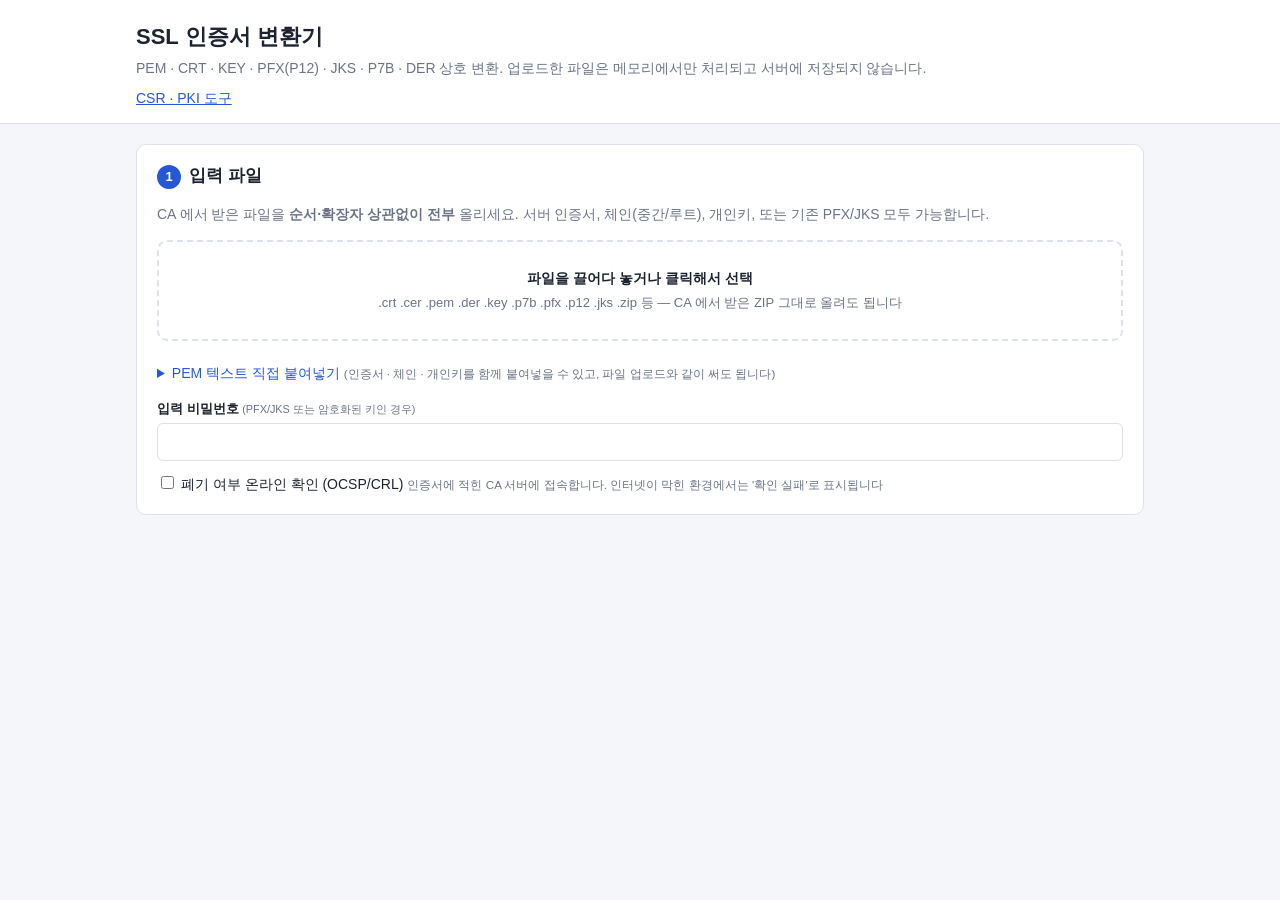
<file: src/main/resources/static/index.html>
<!doctype html>
<html lang="ko">
<head>
<meta charset="utf-8">
<meta name="viewport" content="width=device-width, initial-scale=1">
<title>SSL 인증서 변환기</title>
<link rel="stylesheet" href="style.css">
</head>
<body>
<header class="top">
	<div class="wrap">
		<h1>SSL 인증서 변환기</h1>
		<p>PEM · CRT · KEY · PFX(P12) · JKS · P7B · DER 상호 변환. 업로드한 파일은 메모리에서만 처리되고 서버에 저장되지 않습니다.</p>
		<nav class="tool-nav"><a href="tools.html">CSR · PKI 도구</a></nav>
	</div>
</header>

<main class="wrap">
	<!-- 1. 입력 -->
	<section class="card">
		<h2><span class="step">1</span> 입력 파일</h2>
		<p class="hint">CA 에서 받은 파일을 <b>순서·확장자 상관없이 전부</b> 올리세요. 서버 인증서, 체인(중간/루트), 개인키, 또는 기존 PFX/JKS 모두 가능합니다.</p>

		<label id="dropzone" class="dropzone">
			<input id="fileInput" type="file" multiple hidden>
			<strong>파일을 끌어다 놓거나 클릭해서 선택</strong>
			<span>.crt .cer .pem .der .key .p7b .pfx .p12 .jks .zip 등 — CA 에서 받은 ZIP 그대로 올려도 됩니다</span>
		</label>
		<ul id="fileList" class="file-list"></ul>

		<details class="paste">
			<summary>PEM 텍스트 직접 붙여넣기 <small>(인증서 · 체인 · 개인키를 함께 붙여넣을 수 있고, 파일 업로드와 같이 써도 됩니다)</small></summary>
			<textarea id="pasteText" rows="8" spellcheck="false" placeholder="-----BEGIN CERTIFICATE-----&#10;(서버 인증서)&#10;-----END CERTIFICATE-----&#10;-----BEGIN CERTIFICATE-----&#10;(중간 인증서)&#10;-----END CERTIFICATE-----&#10;-----BEGIN PRIVATE KEY-----&#10;(개인키 — PFX/JKS/.key 를 만들려면 필요)&#10;-----END PRIVATE KEY-----"></textarea>
		</details>

		<div class="row">
			<label class="field">
				<span>입력 비밀번호 <small>(PFX/JKS 또는 암호화된 키인 경우)</small></span>
				<input id="inPassword" type="password" autocomplete="off">
			</label>
			<label class="field" id="aliasField" hidden>
				<span>사용할 키스토어 항목(별칭)</span>
				<select id="inAlias"></select>
			</label>
		</div>
		<div class="checks">
			<label><input id="checkRevocation" type="checkbox"> 폐기 여부 온라인 확인 (OCSP/CRL) <small>인증서에 적힌 CA 서버에 접속합니다. 인터넷이 막힌 환경에서는 '확인 실패'로 표시됩니다</small></label>
		</div>
	</section>

	<!-- 2. 분석 결과 -->
	<section class="card" id="analysisCard" hidden>
		<h2><span class="step">2</span> 분석 결과 <span id="analyzing" class="spinner" hidden></span></h2>
		<div id="checklist" class="checklist"></div>
		<div id="messages"></div>
		<div id="sources" class="sources"></div>
		<div id="chain" class="chain"></div>
		<div id="unrelated"></div>
	</section>

	<!-- 3. 출력 -->
	<section class="card" id="outputCard" hidden>
		<h2><span class="step">3</span> 출력 형식</h2>
		<div class="presets">
			<span>빠른 선택:</span>
			<button type="button" data-preset="nginx">Nginx</button>
			<button type="button" data-preset="apache">Apache</button>
			<button type="button" data-preset="tomcat">Tomcat / Spring Boot</button>
			<button type="button" data-preset="iis">IIS / Windows</button>
			<button type="button" data-preset="haproxy">HAProxy</button>
			<button type="button" data-preset="all">전체</button>
			<button type="button" data-preset="none" class="ghost">선택 해제</button>
		</div>
		<div id="formats" class="formats"></div>
		<div id="noKeyWarning" class="msg warn" hidden>⚠ 개인키가 없어 PFX/JKS 에는 인증서만 들어갑니다. 서버(Tomcat, IIS 등)에 설치하려면 1단계에서 개인키를 추가하세요.</div>

		<div class="options">
			<label class="field">
				<span>파일명</span>
				<input id="baseName" type="text" autocomplete="off">
			</label>
			<label class="field">
				<span>별칭(alias) <small>PFX/JKS 항목 이름</small></span>
				<input id="outAlias" type="text" autocomplete="off">
			</label>
			<label class="field">
				<span>출력 비밀번호 <small id="pwHint">PFX/JKS/암호화 키에 사용</small></span>
				<input id="outPassword" type="password" autocomplete="new-password">
			</label>
			<label class="field">
				<span>개인키 형식</span>
				<select id="keyFormat">
					<option value="PKCS8">PKCS#8 (BEGIN PRIVATE KEY) — 권장</option>
					<option value="TRADITIONAL">전통 형식 (BEGIN RSA/EC PRIVATE KEY)</option>
				</select>
			</label>
		</div>
		<div class="checks">
			<label><input id="noPassword" type="checkbox"> 비밀번호 없이 생성 <small>PFX 를 비밀번호 없이(빈 비밀번호) 만듭니다. 개인키가 보호되지 않으니 파일 관리에 주의하세요. JKS 는 지원하지 않습니다</small></label>
			<label><input id="encryptKey" type="checkbox"> 개인키 파일 암호화 <small>출력 비밀번호로 .key · 통합 PEM 을 암호화합니다. Nginx/Apache 는 시작할 때마다 비밀번호를 물어봅니다</small></label>
			<label><input id="includeRoot" type="checkbox" checked> 루트 인증서 포함 <small>(입력에 있는 경우)</small></label>
			<label id="crossSignedField" hidden><input id="crossSignedPath" type="checkbox"> 교차 서명 경로 사용 (구형 클라이언트 호환) <small>새 루트를 모르는 구형 Android · Java · 장비를 위해 교차 서명 인증서를 거쳐 옛 루트까지 잇는 체인을 만듭니다. 최신 브라우저만 쓴다면 필요 없습니다</small></label>
			<label><input id="legacyPfx" type="checkbox"> PFX 레거시 암호화 (3DES/SHA1) <small>Windows Server 2016 이하 · 구형 Java 에서 가져오기 실패 시</small></label>
		</div>

		<div class="actions">
			<button type="button" id="downloadBtn" class="primary">변환 후 다운로드</button>
			<span id="downloadInfo" class="muted"></span>
		</div>
		<div id="convertError" class="msg error" hidden></div>
	</section>

	<!-- 가이드 -->
	<section class="card" id="guideCard" hidden>
		<h2>서버 설정 예시</h2>
		<div class="tabs" id="guideTabs"></div>
		<pre id="guideBody" class="code"></pre>
	</section>
</main>

<script src="app.js"></script>
</body>
</html>
</file>
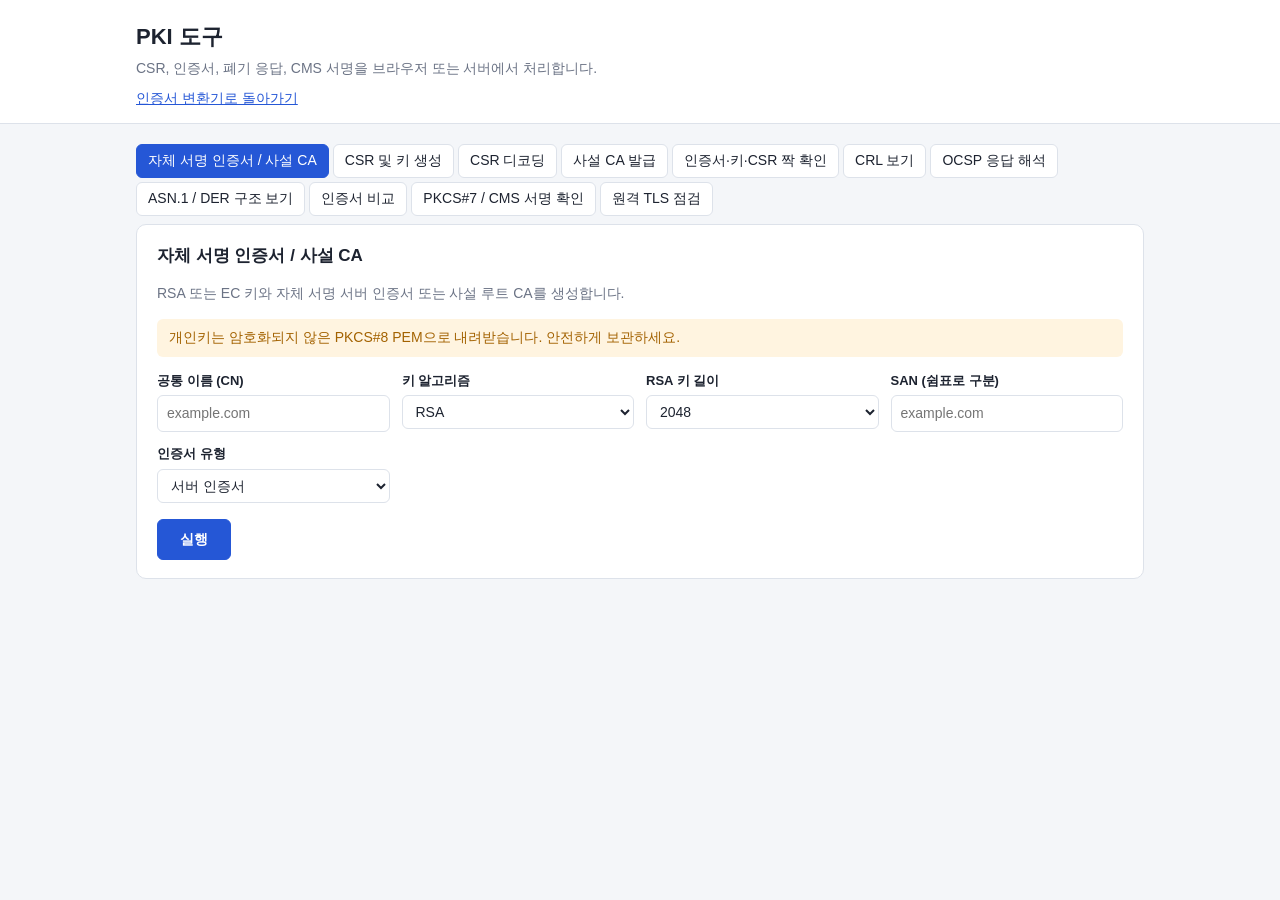
<file: src/main/resources/static/tools.html>
<!doctype html>
<html lang="ko">
<head>
	<meta charset="utf-8">
	<meta name="viewport" content="width=device-width, initial-scale=1">
	<title>PKI 도구 | SSL Converter</title>
	<link rel="stylesheet" href="style.css">
</head>
<body>
<header class="top">
	<div class="wrap">
		<h1>PKI 도구</h1>
		<p>CSR, 인증서, 폐기 응답, CMS 서명을 브라우저 또는 서버에서 처리합니다.</p>
		<nav class="tool-nav"><a href="index.html">인증서 변환기로 돌아가기</a></nav>
	</div>
</header>
<main class="wrap">
	<div id="tool-tabs" class="tabs" role="tablist" aria-label="PKI 도구"></div>
	<section class="card">
		<h2 id="tool-title"></h2>
		<p id="tool-description" class="hint"></p>
		<div id="tool-warning" class="msg warn" hidden></div>
		<form id="tool-form"></form>
	</section>
	<section id="tool-output" class="card" hidden aria-live="polite"></section>
</main>
<script src="tools.js"></script>
</body>
</html>
</file>
<file: src/main/resources/static/style.css>
:root {
	--bg: #f4f6f9;
	--card: #ffffff;
	--text: #1d2330;
	--muted: #6b7385;
	--line: #dde2ea;
	--accent: #2557d6;
	--accent-soft: #e8eefc;
	--ok: #1f8a4c;
	--ok-soft: #e5f5ec;
	--warn: #a36200;
	--warn-soft: #fff4e0;
	--err: #c0362c;
	--err-soft: #fdecea;
	--code: #f6f8fa;
}

@media (prefers-color-scheme: dark) {
	:root {
		--bg: #14171d;
		--card: #1d222b;
		--text: #e3e7ee;
		--muted: #949cad;
		--line: #2f3642;
		--accent: #6d95ff;
		--accent-soft: #233150;
		--ok: #4cc584;
		--ok-soft: #1b3326;
		--warn: #f0b24d;
		--warn-soft: #3a2e17;
		--err: #ff7b6f;
		--err-soft: #3d1f1d;
		--code: #161a21;
	}
}

* { box-sizing: border-box; }
[hidden] { display: none !important; }

body {
	margin: 0;
	background: var(--bg);
	color: var(--text);
	font: 14px/1.55 -apple-system, "Segoe UI", "Malgun Gothic", "Apple SD Gothic Neo", sans-serif;
}

.wrap { max-width: 1040px; margin: 0 auto; padding: 0 16px; }

.top { background: var(--card); border-bottom: 1px solid var(--line); padding: 20px 0 14px; margin-bottom: 20px; }
.top h1 { margin: 0 0 4px; font-size: 22px; }
.top p { margin: 0; color: var(--muted); }

.card {
	background: var(--card);
	border: 1px solid var(--line);
	border-radius: 10px;
	padding: 18px 20px;
	margin-bottom: 18px;
}
.card h2 { margin: 0 0 10px; font-size: 17px; display: flex; align-items: center; gap: 8px; }
.step {
	display: inline-grid; place-items: center;
	width: 24px; height: 24px; border-radius: 50%;
	background: var(--accent); color: #fff; font-size: 13px;
}
.hint, .muted { color: var(--muted); }
small { color: var(--muted); font-weight: normal; }

.dropzone {
	display: flex; flex-direction: column; align-items: center; gap: 4px;
	border: 2px dashed var(--line); border-radius: 10px;
	padding: 26px 12px; cursor: pointer; text-align: center;
	transition: border-color .15s, background .15s;
}
.dropzone span { color: var(--muted); font-size: 13px; }
.dropzone:hover, .dropzone.over { border-color: var(--accent); background: var(--accent-soft); }

.file-list { list-style: none; padding: 0; margin: 10px 0 0; display: flex; flex-wrap: wrap; gap: 6px; }
.file-list li {
	display: flex; align-items: center; gap: 6px;
	background: var(--code); border: 1px solid var(--line); border-radius: 6px;
	padding: 3px 4px 3px 10px; font-size: 13px;
}
.file-list button { border: 0; background: none; color: var(--muted); cursor: pointer; font-size: 15px; padding: 0 6px; }
.file-list button:hover { color: var(--err); }

.paste { margin-top: 12px; }
.paste summary { cursor: pointer; color: var(--accent); }
textarea {
	width: 100%; margin-top: 8px; font: 12px/1.4 Consolas, "D2Coding", monospace;
	background: var(--code); color: var(--text); border: 1px solid var(--line); border-radius: 6px; padding: 8px;
}

.row, .options { display: grid; grid-template-columns: repeat(auto-fit, minmax(220px, 1fr)); gap: 12px; margin-top: 14px; }
.field { display: flex; flex-direction: column; gap: 4px; }
.field > span { font-weight: 600; font-size: 13px; }
input[type=text], input[type=password], select {
	padding: 7px 9px; border: 1px solid var(--line); border-radius: 6px;
	background: var(--card); color: var(--text); font: inherit; min-width: 0;
}
input:focus, select:focus, textarea:focus { outline: 2px solid var(--accent-soft); border-color: var(--accent); }

.msg { border-radius: 6px; padding: 8px 12px; margin: 6px 0; white-space: pre-line; }
.msg.error { background: var(--err-soft); color: var(--err); }
.msg.warn { background: var(--warn-soft); color: var(--warn); }
.msg.info { background: var(--accent-soft); color: var(--text); }

.checklist { border: 1px solid var(--line); border-radius: 8px; margin-bottom: 12px; overflow: hidden; }
.checklist:empty { display: none; }
.check { display: grid; grid-template-columns: 26px 130px 1fr; gap: 8px; padding: 7px 12px; border-top: 1px solid var(--line); align-items: start; }
.check:first-child { border-top: 0; }
.check .icon { font-weight: 700; text-align: center; }
.check .title { font-weight: 600; }
.check.PASS .icon { color: var(--ok); }
.check.WARN { background: var(--warn-soft); }
.check.WARN .icon { color: var(--warn); }
.check.FAIL { background: var(--err-soft); }
.check.FAIL .icon, .check.FAIL .title { color: var(--err); }
.check.SKIPPED { color: var(--muted); }
.check ul { margin: 4px 0 0; padding-left: 18px; font-size: 12px; color: var(--muted); }
.check.WARN ul, .check.FAIL ul { color: var(--text); }
.checklist-head { display: flex; justify-content: space-between; align-items: center; padding: 8px 12px; background: var(--code); font-weight: 600; border-bottom: 1px solid var(--line); }
.checklist-head small { font-weight: normal; }

.sources { display: flex; flex-wrap: wrap; gap: 6px; margin: 8px 0 12px; }
.source { font-size: 12px; background: var(--code); border: 1px solid var(--line); border-radius: 6px; padding: 4px 8px; }
.source b { font-weight: 600; }
.source .notes { display: block; color: var(--muted); }

.chain { display: flex; flex-direction: column; gap: 0; }
.cert { border: 1px solid var(--line); border-radius: 8px; padding: 10px 12px; background: var(--card); }
.cert.leaf { border-color: var(--accent); }
.cert-head { display: flex; flex-wrap: wrap; align-items: center; gap: 8px; cursor: pointer; }
.cert-head .cn { font-weight: 600; font-size: 15px; word-break: break-all; }
.badge { font-size: 11px; padding: 1px 7px; border-radius: 10px; background: var(--code); border: 1px solid var(--line); white-space: nowrap; }
.badge.role { background: var(--accent-soft); border-color: transparent; color: var(--accent); }
.badge.ok { background: var(--ok-soft); color: var(--ok); border-color: transparent; }
.badge.warn { background: var(--warn-soft); color: var(--warn); border-color: transparent; }
.badge.err { background: var(--err-soft); color: var(--err); border-color: transparent; }
.cert-meta { color: var(--muted); font-size: 12px; margin-top: 2px; }
.cert dl { display: grid; grid-template-columns: 110px 1fr; gap: 3px 10px; margin: 10px 0 0; font-size: 12px; }
.cert dt { color: var(--muted); }
.cert dd { margin: 0; word-break: break-all; font-family: Consolas, "D2Coding", monospace; }
.link { text-align: center; color: var(--muted); font-size: 12px; line-height: 22px; }

.presets { display: flex; flex-wrap: wrap; align-items: center; gap: 6px; margin-bottom: 12px; }
.presets span { color: var(--muted); margin-right: 4px; }
button {
	font: inherit; cursor: pointer; border-radius: 6px;
	border: 1px solid var(--line); background: var(--card); color: var(--text); padding: 5px 11px;
}
button:hover { border-color: var(--accent); color: var(--accent); }
button.ghost { color: var(--muted); }
button.primary { background: var(--accent); border-color: var(--accent); color: #fff; padding: 9px 22px; font-weight: 600; }
button.primary:hover { filter: brightness(1.08); color: #fff; }
button:disabled { opacity: .5; cursor: not-allowed; }

.formats { display: grid; grid-template-columns: repeat(auto-fill, minmax(300px, 1fr)); gap: 8px; }
.format {
	display: grid; grid-template-columns: auto 1fr; gap: 2px 10px; align-items: start;
	border: 1px solid var(--line); border-radius: 8px; padding: 9px 11px; cursor: pointer;
}
.format:has(input:checked) { border-color: var(--accent); background: var(--accent-soft); }
.format.disabled { opacity: .5; }
.format input { margin-top: 3px; grid-row: span 3; }
.format .name { font-weight: 600; }
.format .file { font-family: Consolas, "D2Coding", monospace; font-size: 12px; color: var(--accent); }
.format .desc { font-size: 12px; color: var(--muted); }

.checks { display: flex; flex-direction: column; gap: 4px; margin-top: 12px; }
.actions { display: flex; align-items: center; gap: 14px; margin-top: 16px; flex-wrap: wrap; }

.tabs { display: flex; gap: 4px; flex-wrap: wrap; margin-bottom: 8px; }
.tabs button.active { background: var(--accent); border-color: var(--accent); color: #fff; }
.code {
	background: var(--code); border: 1px solid var(--line); border-radius: 6px;
	padding: 12px; overflow-x: auto; font: 12px/1.5 Consolas, "D2Coding", monospace; margin: 0;
}

.spinner {
	width: 14px; height: 14px; border: 2px solid var(--line); border-top-color: var(--accent);
	border-radius: 50%; animation: spin .8s linear infinite;
}
@keyframes spin { to { transform: rotate(360deg); } }

.tool-nav { margin-top: 8px; }
.tool-nav a { color: var(--accent); }
.tool-field textarea { min-height: 84px; }
.tool-result-section { margin-top: 16px; border-top: 1px solid var(--line); padding-top: 10px; }
.tool-result-section h3 { margin: 0 0 8px; font-size: 15px; }
.tool-result-section dl { display: grid; grid-template-columns: minmax(120px, 190px) 1fr; gap: 5px 12px; margin: 0; }
.tool-result-section dt { color: var(--muted); }
.tool-result-section dd { margin: 0; white-space: pre-wrap; overflow-wrap: anywhere; }
.asn1-tree, .asn1-tree ul { list-style: none; margin: 0; padding-left: 18px; }
.asn1-tree { padding-left: 0; }
.asn1-tree li { border-left: 1px solid var(--line); padding: 2px 0 2px 10px; overflow-wrap: anywhere; }
.tool-result-section button { margin-top: 8px; }

@media (max-width: 600px) {
	.card { padding: 14px; }
	.cert dl { grid-template-columns: 1fr; }
	.check { grid-template-columns: 22px 1fr; }
	.check .detail { grid-column: 2; }
	.formats { grid-template-columns: 1fr; }
	.tool-result-section dl { grid-template-columns: 1fr; gap: 0; }
}
</file>
